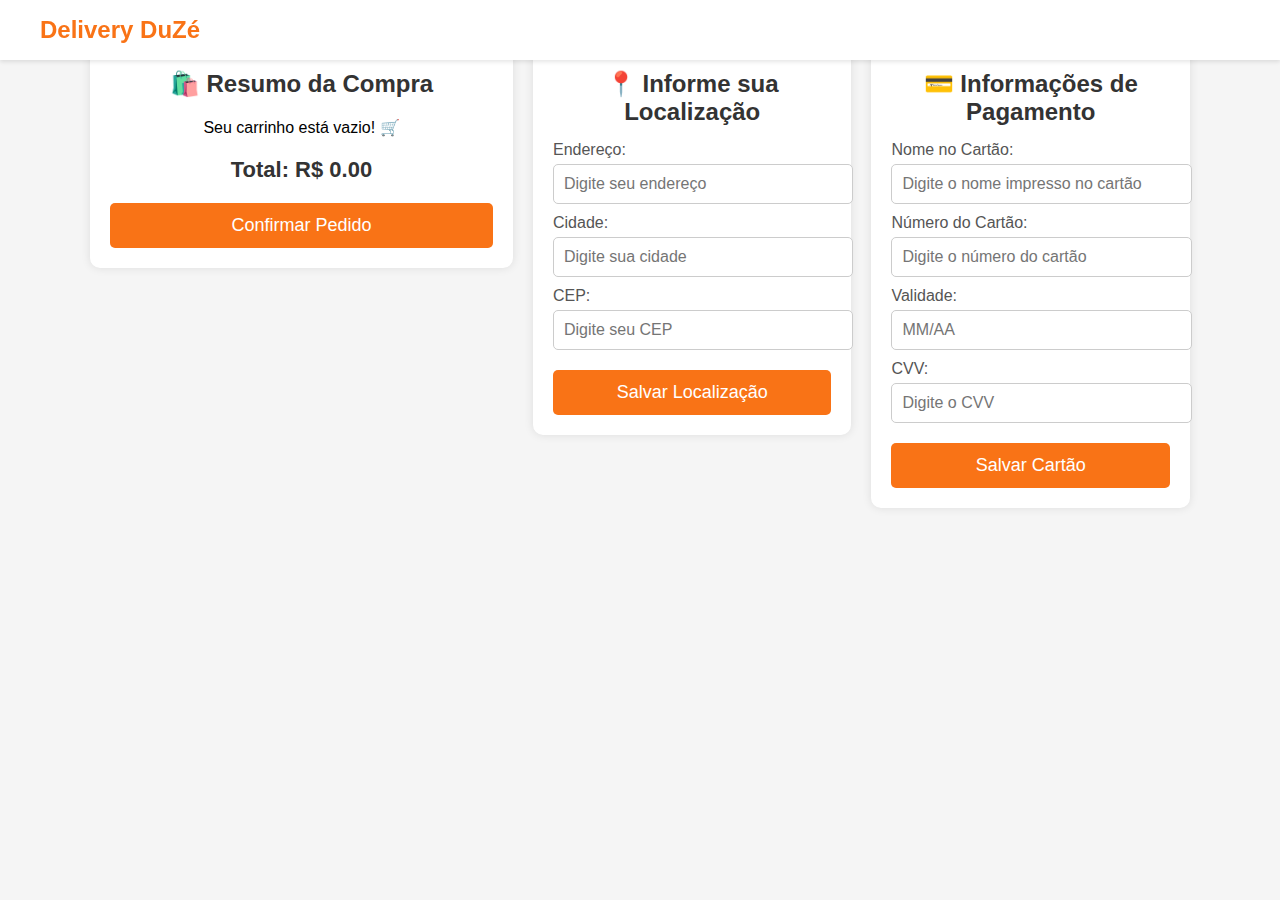
<file: Compras.html>
<!DOCTYPE html>
<html lang="pt-br">
<head>
    <meta charset="UTF-8">
    <meta name="viewport" content="width=device-width, initial-scale=1.0">
    <title>Resumo da Compra</title>
    <link rel="stylesheet" href="compras.css">
</head>
<body>
    <nav class="navbar">
        <div class="nav-container">
          <a href="index.html" class="logo">Delivery DuZé</a>
          <div class="nav-links"></div>
        </div>
      </nav>

      <div class="distance">
        <div class="containerP">
            <!-- Resumo da Compra -->
            <div class="container">
                <h2>🛍️ Resumo da Compra</h2>
                <div id="cartSummary"></div>
                <div class="total">
                    <strong>Total: R$ <span id="finalTotal">0.00</span></strong>
                </div>
                <button class="btn-finalizar" onclick="finalizarPedido()">Confirmar Pedido</button>
            </div>
        
            <!-- Formulário de Localização -->
            <div class="container-form">
                <h2>📍 Informe sua Localização</h2>
                <form id="formLocalizacao">
                    <label for="endereco">Endereço:</label>
                    <input type="text" id="endereco" name="endereco" placeholder="Digite seu endereço" required>
        
                    <label for="cidade">Cidade:</label>
                    <input type="text" id="cidade" name="cidade" placeholder="Digite sua cidade" required>
        
                    <label for="cep">CEP:</label>
                    <input type="text" id="cep" name="cep" placeholder="Digite seu CEP" required>
        
                    <button type="submit" class="btn-finalizar">Salvar Localização</button>
                </form>
            </div>
            <!-- Container de Pagamento -->
        <div class="container-form">
            <h2>💳 Informações de Pagamento</h2>
            <form id="formPagamento">
                <label for="nomeCartao">Nome no Cartão:</label>
                <input type="text" id="nomeCartao" name="nomeCartao" placeholder="Digite o nome impresso no cartão" required>
        
                <label for="numeroCartao">Número do Cartão:</label>
                <input type="text" id="numeroCartao" name="numeroCartao" placeholder="Digite o número do cartão" required maxlength="19">
        
                <label for="validadeCartao">Validade:</label>
                <input type="text" id="validadeCartao" name="validadeCartao" placeholder="MM/AA" required maxlength="5">
        
                <label for="cvvCartao">CVV:</label>
                <input type="text" id="cvvCartao" name="cvvCartao" placeholder="Digite o CVV" required maxlength="3">
        
                <button type="submit" class="btn-finalizar">Salvar Cartão</button>
            </form>
        </div>
        
        </div>
      </div>


<script src="compras.js"></script>
</body>
</html>
</file>
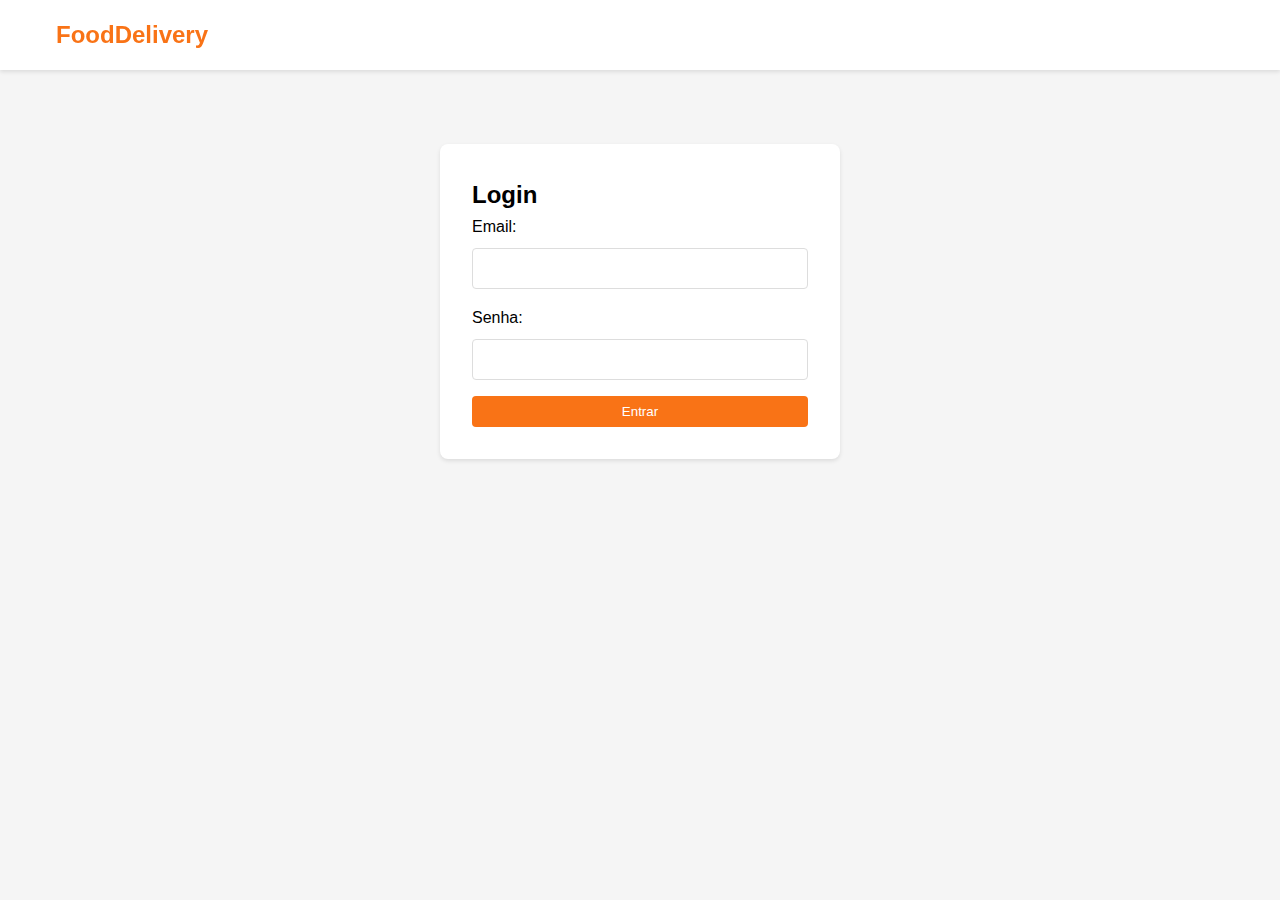
<file: login.html>
<!DOCTYPE html>
<html lang="pt-BR">
<head>
    <meta charset="UTF-8">
    <meta name="viewport" content="width=device-width, initial-scale=1.0">
    <title>Login - Food Delivery</title>
    <link rel="stylesheet" href="styles.css">
</head>
<body>
    <nav class="navbar">
        <div class="nav-container">
            <a href="index.html" class="logo">FoodDelivery</a>
        </div>
    </nav>

    <main>
        <div class="login-container">
            <h2>Login</h2>
            <form id="loginForm" class="login-form">
                <div class="form-group">
                    <label for="email">Email:</label>
                    <input type="email" id="email" required>
                </div>
                <div class="form-group">
                    <label for="password">Senha:</label>
                    <input type="password" id="password" required>
                </div>
                <button type="submit" class="primary-btn">Entrar</button>
            </form>
        </div>
    </main>

    <script src="login.js"></script>
</body>
</html>
</file>
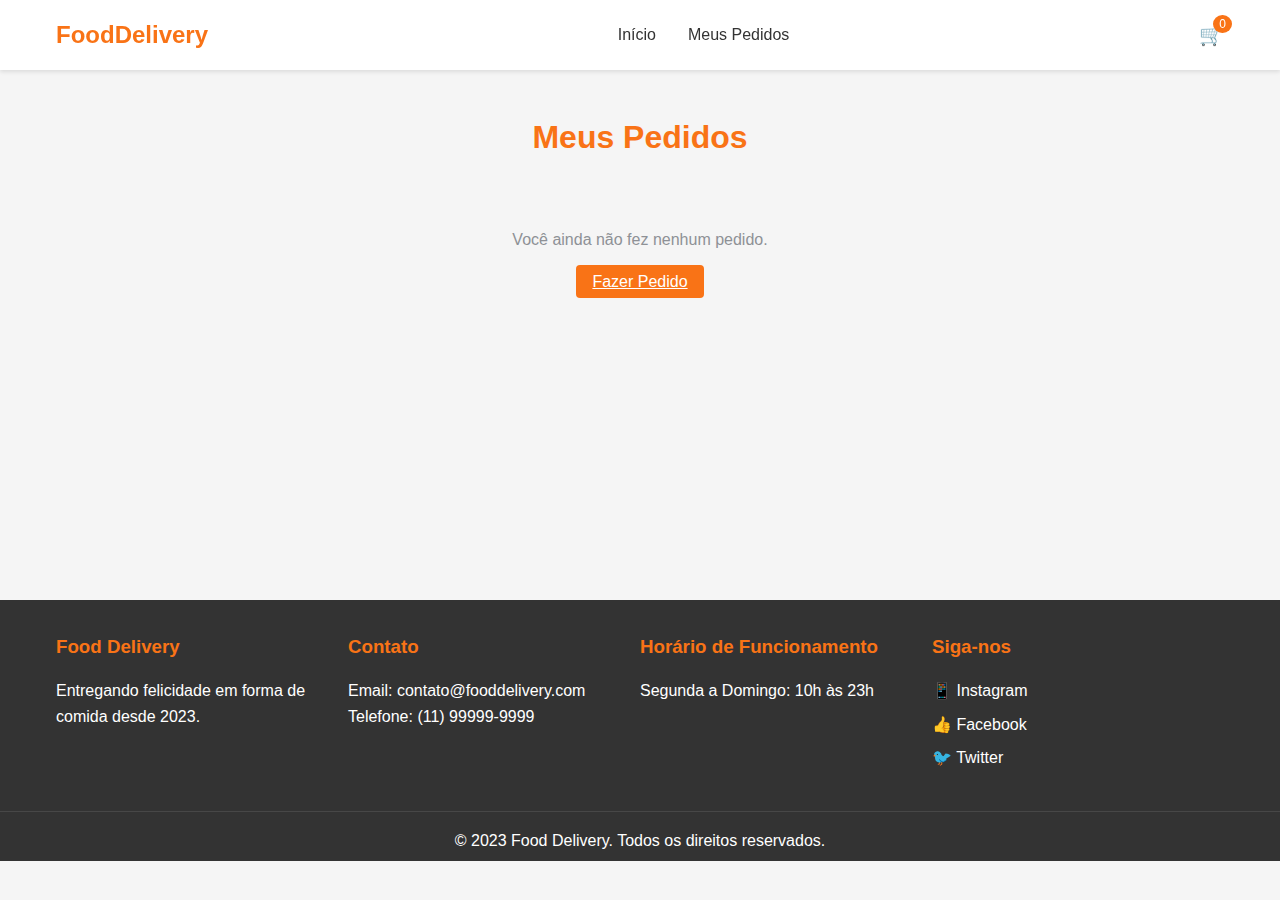
<file: pedidos.html>
<!DOCTYPE html>
<html lang="pt-BR">
<head>
    <meta charset="UTF-8">
    <meta name="viewport" content="width=device-width, initial-scale=1.0">
    <title>Meus Pedidos - Food Delivery</title>
    <link rel="stylesheet" href="styles.css">
</head>
<body>
    <nav class="navbar">
        <div class="nav-container">
            <a href="index.html" class="logo">FoodDelivery</a>
            <div class="nav-links">
                <a href="index.html">Início</a>
              
                <a href="pedidos.html" class="active">Meus Pedidos</a>
            </div>
            <div class="nav-icons">
                <button id="cartBtn" class="icon-btn">
                    <span class="cart-count">0</span>
                    🛒
                </button>
               <!-- <a href="login.html" class="icon-btn">👤</a>-->
            </div>
        </div>
    </nav>

    <main>
        <div class="page-header">
            <h1>Meus Pedidos</h1>
        </div>

        <div class="orders-list" id="ordersList">
            <!-- Orders will be added here dynamically -->
            <div class="empty-orders-message" id="emptyOrdersMessage">
                <p>Você ainda não fez nenhum pedido.</p>
                <a href="index.html" class="primary-btn">Fazer Pedido</a>
            </div>
        </div>

        <!-- Cart Modal -->
        <div id="cartModal" class="modal">
            <div class="modal-content">
                <span class="close">&times;</span>
                <h2>Seu Carrinho</h2>
                <div id="cartItems"></div>
                <div class="cart-total">
                    <strong>Total: R$ <span id="cartTotal">0.00</span></strong>
                </div>
                <button id="checkoutBtn" class="primary-btn">Finalizar Pedido</button>
            </div>
        </div>
    </main>

    <footer class="footer">
        <div class="footer-container">
            <div class="footer-section">
                <h3>Food Delivery</h3>
                <p>Entregando felicidade em forma de comida desde 2023.</p>
            </div>
            <div class="footer-section">
                <h3>Contato</h3>
                <p>Email: contato@fooddelivery.com</p>
                <p>Telefone: (11) 99999-9999</p>
            </div>
            <div class="footer-section">
                <h3>Horário de Funcionamento</h3>
                <p>Segunda a Domingo: 10h às 23h</p>
            </div>
            <div class="footer-section">
                <h3>Siga-nos</h3>
                <div class="social-links">
                    <a href="#" class="social-link">📱 Instagram</a>
                    <a href="#" class="social-link">👍 Facebook</a>
                    <a href="#" class="social-link">🐦 Twitter</a>
                </div>
            </div>
        </div>
        <div class="footer-bottom">
            <p>&copy; 2023 Food Delivery. Todos os direitos reservados.</p>
        </div>
    </footer>

    <!-- Required Lovable script tag -->
    <script src="https://cdn.gpteng.co/gptengineer.js" type="module"></script>
    <script src="script.js"></script>
</body>
</html>
</file>
<file: styles.css>
:root {
  --primary: #f97316;
  --secondary: #fec6a1;
  --white: #ffffff;
  --gray: #8e9196;
}

* {
  margin: 0;
  padding: 0;
  box-sizing: border-box;
}

body {
  font-family: Arial, sans-serif;
  line-height: 1.6;
  background-color: #f5f5f5;
}

.navbar {
  background-color: var(--white);
  box-shadow: 0 2px 4px rgba(0, 0, 0, 0.1);
  position: fixed;
  top: 0;
  left: 0;
  right: 0;
  z-index: 1000;
}

.nav-container {
  max-width: 1200px;
  margin: 0 auto;
  padding: 1rem;
  display: flex;
  justify-content: space-between;
  align-items: center;
}

.logo {
  color: var(--primary);
  font-size: 1.5rem;
  font-weight: bold;
  text-decoration: none;
}

.nav-links {
  display: flex;
  gap: 2rem;
}

.nav-links a {
  color: #333;
  text-decoration: none;
  transition: color 0.3s;
}

.nav-links a:hover {
  color: var(--primary);
}

.nav-icons {
  display: flex;
  gap: 1rem;
  align-items: center;
}

.icon-btn {
  background: none;
  border: none;
  font-size: 1.25rem;
  cursor: pointer;
  position: relative;
}

.cart-count {
  position: absolute;
  top: -8px;
  right: -8px;
  background-color: var(--primary);
  color: white;
  font-size: 0.75rem;
  padding: 2px 6px;
  border-radius: 50%;
}

main {
  margin-top: 80px;
  padding: 2rem;
  min-height: calc(100vh - 80px - 300px); /* Adjust for footer height */
}

.search-container {
  max-width: 600px;
  margin: 0 auto 2rem;
  position: relative;
}

#searchInput {
  width: 100%;
  padding: 0.75rem 2.5rem 0.75rem 1rem;
  border: 1px solid #ddd;
  border-radius: 8px;
  font-size: 1rem;
}

.search-btn {
  position: absolute;
  right: 10px;
  top: 50%;
  transform: translateY(-50%);
  background: none;
  border: none;
  font-size: 1.25rem;
  cursor: pointer;
}

.food-grid {
  display: flex;
  flex-direction: column;
  gap: 2rem;
  max-width: 1200px;
  margin: 0 auto;
}

.category-section {
  margin-bottom: 2rem;
  width: 100%;
}

.category-title {
  font-size: 1.5rem;
  color: var(--primary);
  margin-bottom: 1rem;
  padding-left: 1rem;
}

.food-row {
  display: flex;
  overflow-x: auto;
  gap: 1.5rem;
  padding: 1rem;
  scroll-snap-type: x mandatory;
  width: 100%;
}

.food-card {
  flex: 0 0 280px;
  scroll-snap-align: start;
  background: white;
  border-radius: 8px;
  overflow: hidden;
  box-shadow: 0 2px 4px rgba(0, 0, 0, 0.1);
  transition: transform 0.3s;
}

.food-card:hover {
  transform: translateY(-5px);
}

.food-card img {
  width: 100%;
  height: 200px;
  object-fit: cover;
}

.food-card-content {
  padding: 1rem;
}

.food-card h3 {
  margin-bottom: 0.5rem;
  color: #333;
}

.food-card p {
  color: var(--gray);
  margin-bottom: 1rem;
  font-size: 0.9rem;
}

.food-card-footer {
  display: flex;
  justify-content: space-between;
  align-items: center;
}

.price {
  color: var(--primary);
  font-weight: bold;
}

.primary-btn {
  background-color: var(--primary);
  color: white;
  border: none;
  padding: 0.5rem 1rem;
  border-radius: 4px;
  cursor: pointer;
  transition: background-color 0.3s;
}

.primary-btn:hover {
  background-color: #e65f00;
}

/* Modal Styles */
.modal {
  display: none;
  position: fixed;
  top: 0;
  left: 0;
  width: 100%;
  height: 100%;
  background-color: rgba(0, 0, 0, 0.5);
  z-index: 1001;
}

.modal-content {
  background-color: white;
  margin: 10% auto;
  padding: 2rem;
  border-radius: 8px;
  max-width: 500px;
  position: relative;
  max-height: 80vh;
  overflow-y: auto;
}

.close,
.close-orders,
.close-checkout {
  position: absolute;
  right: 1rem;
  top: 1rem;
  font-size: 1.5rem;
  cursor: pointer;
}

/* Footer Styles */
.footer {
  background-color: #333;
  color: white;
  padding: 2rem 0 0.5rem;
}

.footer-container {
  display: flex;
  flex-wrap: wrap;
  max-width: 1200px;
  margin: 0 auto;
  padding: 0 1rem;
  justify-content: space-between;
}

.footer-section {
  flex: 1;
  min-width: 250px;
  margin-bottom: 1.5rem;
}

.footer-section h3 {
  margin-bottom: 1rem;
  color: var(--primary);
}

.social-links {
  display: flex;
  flex-direction: column;
  gap: 0.5rem;
}

.social-link {
  color: white;
  text-decoration: none;
  transition: color 0.3s;
}

.social-link:hover {
  color: var(--primary);
}

.footer-bottom {
  border-top: 1px solid rgba(255, 255, 255, 0.1);
  padding-top: 1rem;
  margin-top: 1rem;
  text-align: center;
}

/* Login Styles */
.login-container {
  max-width: 400px;
  margin: 2rem auto;
  background: white;
  padding: 2rem;
  border-radius: 8px;
  box-shadow: 0 2px 4px rgba(0, 0, 0, 0.1);
}

.login-form {
  display: flex;
  flex-direction: column;
  gap: 1rem;
}

.form-group {
  display: flex;
  flex-direction: column;
  gap: 0.5rem;
}

.form-group input,
.form-group select {
  padding: 0.75rem;
  border: 1px solid #ddd;
  border-radius: 4px;
}

/* Cart Styles */
.cart-item {
  display: flex;
  justify-content: space-between;
  align-items: center;
  padding: 1rem;
  border-bottom: 1px solid #eee;
}

.cart-item-info {
  display: flex;
  flex-direction: column;
  gap: 0.5rem;
}

.cart-item-price {
  color: var(--primary);
  font-weight: bold;
}

.cart-item-quantity {
  display: flex;
  align-items: center;
  gap: 0.5rem;
}

.quantity-btn {
  background: none;
  border: 1px solid #ddd;
  width: 24px;
  height: 24px;
  border-radius: 4px;
  cursor: pointer;
  display: flex;
  align-items: center;
  justify-content: center;
}

.quantity-btn:hover {
  background-color: #f5f5f5;
}

.remove-btn {
  background: none;
  border: none;
  color: #ff4444;
  font-size: 1.25rem;
  cursor: pointer;
  padding: 0 0.5rem;
}

.remove-btn:hover {
  color: #cc0000;
}

.notification {
  position: fixed;
  bottom: 20px;
  right: 20px;
  background-color: var(--primary);
  color: white;
  padding: 1rem;
  border-radius: 4px;
  box-shadow: 0 2px 4px rgba(0, 0, 0, 0.2);
  animation: slideIn 0.3s ease-out;
  z-index: 1000;
}

/* Checkout styles */
.checkout-form {
  display: flex;
  flex-direction: column;
  gap: 1.5rem;
}

.checkout-form h3 {
  margin-bottom: 1rem;
  color: var(--primary);
}

.payment-fields {
  margin-top: 1rem;
}

.card-details {
  display: flex;
  gap: 1rem;
}

.card-details input {
  flex: 1;
}

.checkout-summary {
  background-color: #f9f9f9;
  border-radius: 8px;
  padding: 1rem;
}

.checkout-total {
  margin-top: 1rem;
  text-align: right;
  font-size: 1.2rem;
}

.hidden {
  display: none;
}

/* Orders page styles */
.page-header {
  text-align: center;
  margin-bottom: 2rem;
}

.page-header h1 {
  color: var(--primary);
}

.orders-list {
  max-width: 800px;
  margin: 0 auto;
}

.order-card {
  background: white;
  border-radius: 8px;
  overflow: hidden;
  box-shadow: 0 2px 4px rgba(0, 0, 0, 0.1);
  margin-bottom: 1.5rem;
}

.order-header {
  background-color: #f0f0f0;
  padding: 1rem;
  display: flex;
  justify-content: space-between;
  align-items: center;
}

.order-number {
  font-weight: bold;
}

.order-date {
  color: var(--gray);
}

.order-status {
  padding: 0.25rem 0.75rem;
  border-radius: 20px;
  font-size: 0.8rem;
}

.status-pending {
  background-color: #fff3cd;
  color: #856404;
}

.status-delivered {
  background-color: #d4edda;
  color: #155724;
}

.status-canceled {
  background-color: #f8d7da;
  color: #721c24;
}

.order-items {
  padding: 1rem;
}

.order-item {
  display: flex;
  justify-content: space-between;
  padding: 0.5rem 0;
  border-bottom: 1px solid #eee;
}

.order-total {
  text-align: right;
  padding: 1rem;
  font-weight: bold;
}

.empty-orders-message {
  text-align: center;
  padding: 2rem;
}

.empty-orders-message p {
  margin-bottom: 1rem;
  color: var(--gray);
}

.orders-container {
  max-height: 300px;
  overflow-y: auto;
}

@keyframes slideIn {
  from {
    transform: translateX(100%);
    opacity: 0;
  }
  to {
    transform: translateX(0);
    opacity: 1;
  }
}

/* Responsive Design */
@media (max-width: 768px) {
  .nav-links {
    display: none;
  }

  .food-grid {
    grid-template-columns: repeat(auto-fill, minmax(250px, 1fr));
  }

  .modal-content {
    margin: 15% auto;
    width: 90%;
  }

  .footer-container {
    flex-direction: column;
  }

  .footer-section {
    margin-bottom: 2rem;
  }
}
</file>
<file: compras.css>
:root {
    --primary: #F97316;
    --secondary: #FEC6A1;
    --white: #FFFFFF;
    --gray: #8E9196;
}

.distance{
margin-top: 20px;
}
/* Reset básico */
body {
    font-family: Arial, sans-serif;
    margin: 0;
    padding: 0;
    background-color: #f5f5f5;
}

/* Container principal para o layout */
.containerP {
    display: flex; /* Alinha os elementos lado a lado */
    justify-content: space-between; /* Espaço entre os elementos */
    align-items: flex-start; /* Alinha os itens no topo */
    max-width: 1100px; /* Largura máxima do conteúdo */
    margin: 30px auto; /* Centraliza o conteúdo */
    gap: 20px; /* Espaçamento entre os blocos */
    padding: 0 20px;
}

/* Estilo do container de compra */
.container {
    width: 55%; /* Define um tamanho proporcional */
    background: #fff;
    padding: 20px;
    border-radius: 10px;
    box-shadow: 0 0 10px rgba(0, 0, 0, 0.1);
    text-align: center;
}

/* Título */
h2 {
    color: #333;
    margin-bottom: 20px;
}

/* Itens do carrinho */
.cart-item {
    display: flex;
    align-items: center;
    justify-content: space-between;
    background: #f9f9f9;
    padding: 10px;
    margin: 10px 0;
    border-radius: 5px;
    box-shadow: 0 0 5px rgba(0, 0, 0, 0.1);
}

.cart-item-img {
    width: 60px;
    height: 60px;
    border-radius: 5px;
    object-fit: cover;
}

.cart-item-info {
    flex: 1;
    margin-left: 10px;
    text-align: left;
}

.cart-item-info span {
    display: block;
    font-size: 16px;
    color: #555;
}

.cart-item-price {
    font-size: 18px;
    font-weight: bold;
    color: #28a745;
}

/* Total */
.total {
    font-size: 22px;
    margin-top: 20px;
    color: #333;
}

/* Botão de confirmar pedido */
.btn-finalizar {
    display: block;
    width: 100%;
    padding: 12px;
    background-color: #F97316;
    color: #fff;
    border: none;
    font-size: 18px;
    cursor: pointer;
    text-align: center;
    border-radius: 5px;
    margin-top: 20px;
    transition: background 0.3s;
}

.btn-finalizar:hover {
    background-color: #218838;
}

/* 📍 Estilização do Formulário de Localização */
.container-form {
    width: 40%; /* Largura proporcional ao lado do carrinho */
    background: #fff;
    padding: 20px;
    border-radius: 10px;
    box-shadow: 0 0 10px rgba(0, 0, 0, 0.1);
    text-align: center;
}

.container-form h2 {
    margin-bottom: 15px;
}

/* Estilização dos inputs */
.container-form label {
    display: block;
    text-align: left;
    font-size: 16px;
    margin: 10px 0 5px;
    color: #555;
}

.container-form input {
    width: 100%;
    padding: 10px;
    border: 1px solid #ccc;
    border-radius: 5px;
    font-size: 16px;
}
/* 📇 Container do Cartão */
.container-cartao {
    width: 40%;
    background: #fff;
    padding: 20px;
    border-radius: 10px;
    box-shadow: 0 0 10px rgba(0, 0, 0, 0.1);
    text-align: center;
    margin-top: 20px; /* Espaçamento entre os containers */
}

.container-cartao h2 {
    margin-bottom: 15px;
}

/* Inputs do Cartão */
.container-cartao label {
    display: block;
    text-align: left;
    font-size: 16px;
    margin: 10px 0 5px;
    color: #555;
}

.container-cartao input {
    width: 100%;
    padding: 10px;
    border: 1px solid #ccc;
    border-radius: 5px;
    font-size: 16px;
}

/* Estilizando Validade e CVV */
.cartao-info {
    display: flex;
    justify-content: space-between;
    gap: 10px;
}

.cartao-info div {
    width: 48%;
}
.navbar {
    background-color: var(--white);
    box-shadow: 0 2px 4px rgba(0,0,0,0.1);
    position: fixed;
    top: 0;
    left: 0;
    right: 0;
    z-index: 1000;
}

.nav-container {
    max-width: 1200px;
    margin: 0 auto;
    padding: 1rem;
    display: flex;
    justify-content: space-between;
    align-items: center;
}

.logo {
    color: var(--primary);
    font-size: 1.5rem;
    font-weight: bold;
    text-decoration: none;
}

.nav-links {
    display: flex;
    gap: 2rem;
}

.nav-links a {
    color: #333;
    text-decoration: none;
    transition: color 0.3s;
}

.nav-links a:hover {
    color: var(--primary);
}

.nav-icons {
    display: flex;
    gap: 1rem;
    align-items: center;
}

/* Responsividade */
@media (max-width: 768px) {
    .container-cartao {
        width: 100%;
    }
}


/* Responsividade */
@media (max-width: 768px) {
    .containerP {
        flex-direction: column; /* Em telas menores, coloca os blocos um abaixo do outro */
        align-items: center;
    }

    .container, .container-form {
        width: 100%; /* Ambos ocupam toda a largura */
    }
}
</file>
